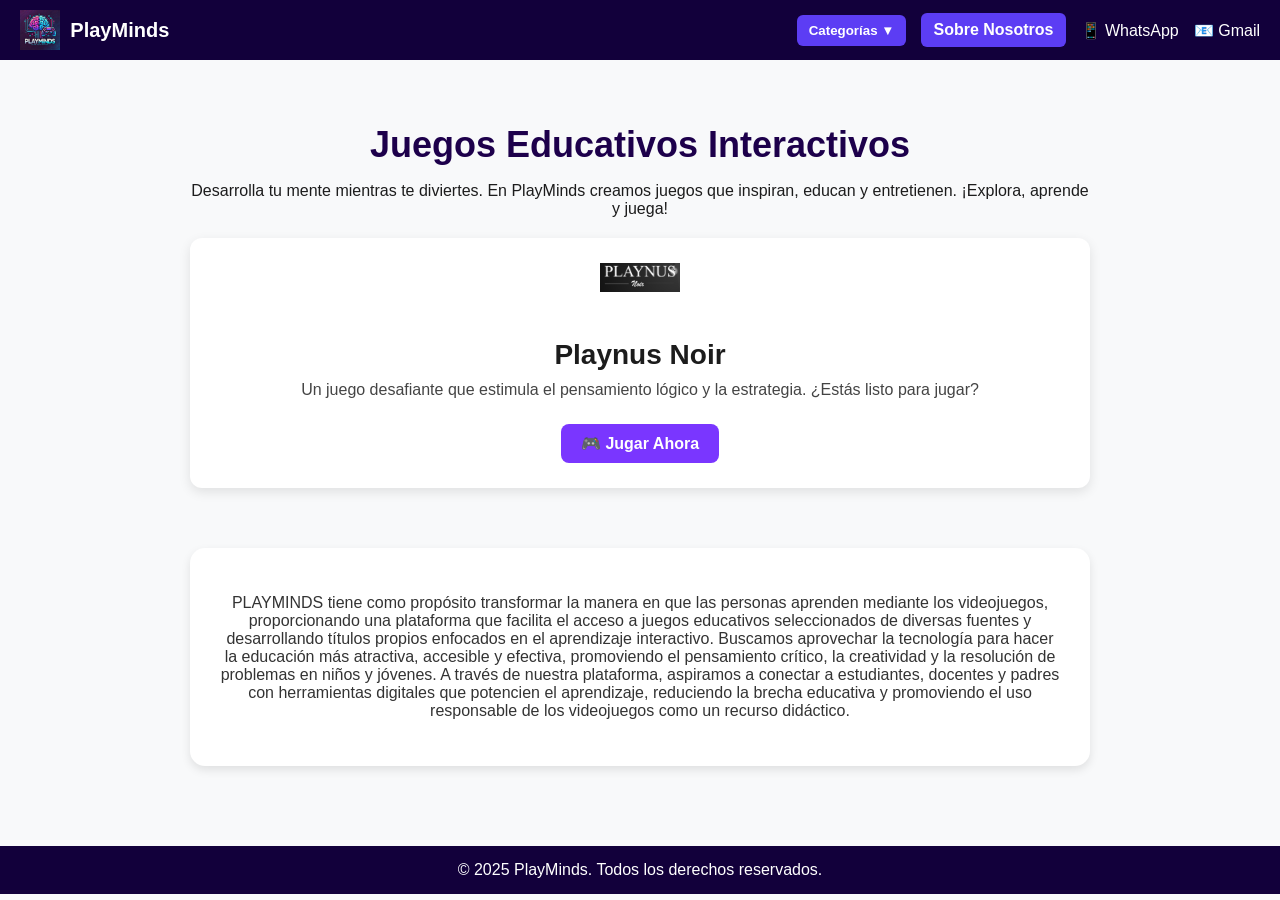
<file: index.html>
<!DOCTYPE html>
<html lang="es">
<head>
  <meta charset="UTF-8" />
  <meta name="viewport" content="width=device-width, initial-scale=1.0"/>
  <title>PlayMinds</title>
  <link rel="stylesheet" href="styles.css" />
</head>
<body>
  <header class="navbar">
    <div class="logo">
      <img src="img/logo.png" alt="PlayMinds Logo" />
      <span>PlayMinds</span>
    </div>
    <div class="nav-buttons">
      <div class="dropdown">
        <button class="btn-categorias">Categorías ▼</button>
        <div class="dropdown-content">
          <a href="#">Historia</a>
          <a href="#">Ortografía</a>
          <a href="#">Matemáticas</a>
        </div>
      </div>
      <a href="sobre-nosotros.html" class="btn-secundario">Sobre Nosotros</a>
      <a href="https://wa.me/" target="_blank">📱 WhatsApp</a>
      <a href="https://mail.google.com/" target="_blank">📧 Gmail</a>
    </div>
  </header>

  <main class="main">
    <center>
    <h1>Juegos Educativos Interactivos</h1>
    <p>Desarrolla tu mente mientras te diviertes. En PlayMinds creamos juegos que inspiran, educan y entretienen. ¡Explora, aprende y juega!</p>
    
</center>
    <section class="card-juego">

      <img src="img/recomendado.png" alt="Juego recomendado"  class="img-relativa"/>
      
      <h2>Playnus Noir</h2>
      <p>Un juego desafiante que estimula el pensamiento lógico y la estrategia. ¿Estás listo para jugar?</p>
      <a href="juego_1/playnus-noir.html" class="btn-jugar">🎮 Jugar Ahora</a>
    </section>

    <section class="descripcion">
      
      <p>
        PLAYMINDS tiene como propósito transformar la manera en que las personas aprenden mediante los videojuegos, proporcionando una plataforma que facilita el acceso a juegos educativos seleccionados de diversas fuentes y desarrollando títulos propios enfocados en el aprendizaje interactivo. Buscamos aprovechar la tecnología para hacer la educación más atractiva, accesible y efectiva, promoviendo el pensamiento crítico, la creatividad y la resolución de problemas en niños y jóvenes. A través de nuestra plataforma, aspiramos a conectar a estudiantes, docentes y padres con herramientas digitales que potencien el aprendizaje, reduciendo la brecha educativa y promoviendo el uso responsable de los videojuegos como un recurso didáctico.
      </p>
    </section>
  </main>

  <footer class="footer">
    © 2025 PlayMinds. Todos los derechos reservados.
  </footer>
</body>
</html>
</file>
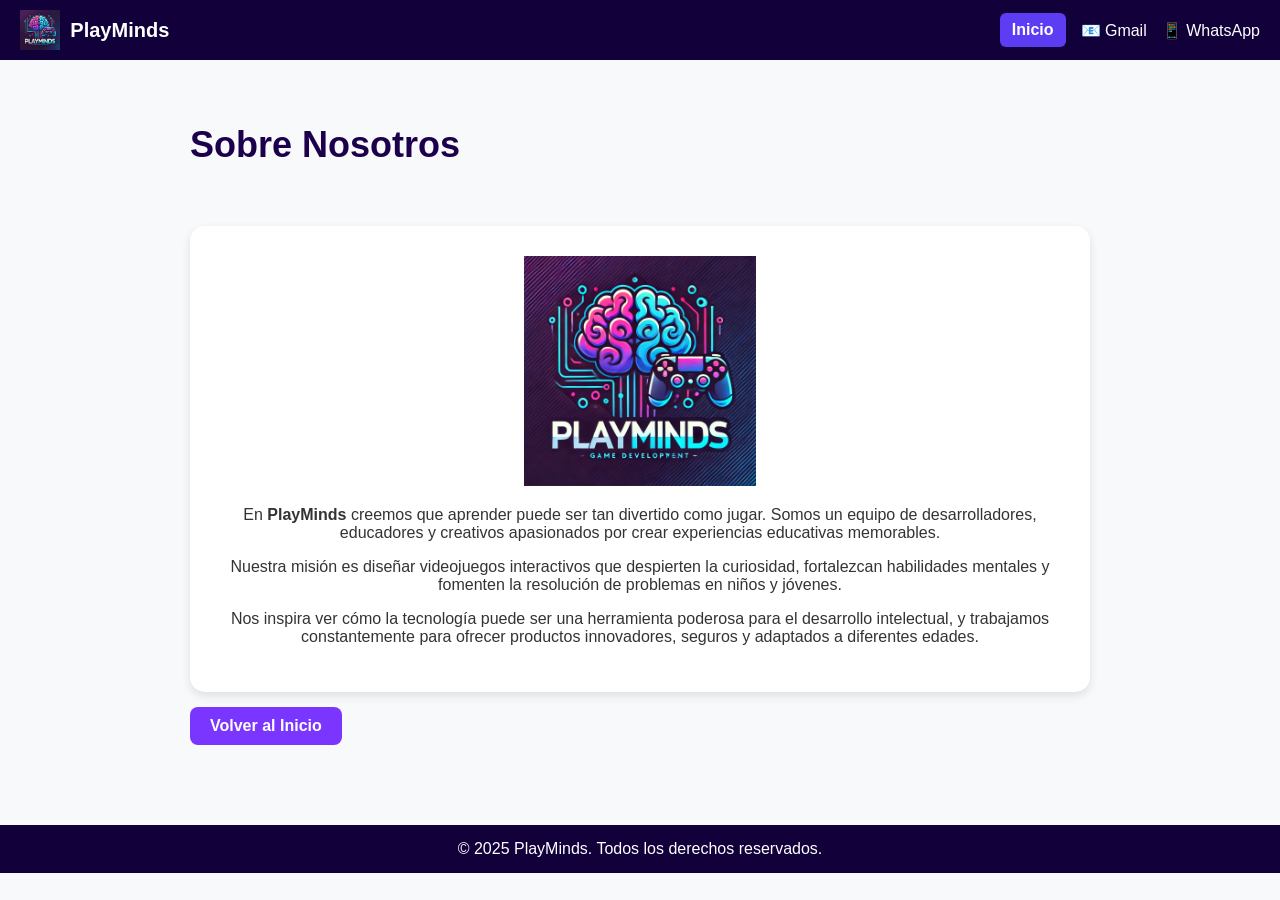
<file: sobre-nosotros.html>
<!DOCTYPE html>
<html lang="es">
<head>
  <meta charset="UTF-8" />
  <meta name="viewport" content="width=device-width, initial-scale=1.0"/>
  <title>Sobre Nosotros - PlayMinds</title>
  <link rel="stylesheet" href="styles.css" />
</head>
<body>
  <header class="navbar">
    <div class="logo">
      <img src="img/logo.png" alt="PlayMinds Logo" />
      <span>PlayMinds</span>
    </div>
    <div class="nav-buttons">
      <a href="index.html" class="btn-secundario">Inicio</a>
      <a href="https://mail.google.com/" target="_blank">📧 Gmail</a>
      <a href="https://wa.me/" target="_blank">📱 WhatsApp</a>
    </div>
  </header>

  <main class="main">
    <h1>Sobre Nosotros</h1>
    <section class="descripcion">
      <img src="img/logo.png" alt="PlayMinds Logo" />
      <p>
        En <strong>PlayMinds</strong> creemos que aprender puede ser tan divertido como jugar. Somos un equipo de desarrolladores, educadores y creativos apasionados por crear experiencias educativas memorables.
      </p>
      <p>
        Nuestra misión es diseñar videojuegos interactivos que despierten la curiosidad, fortalezcan habilidades mentales y fomenten la resolución de problemas en niños y jóvenes. 
      </p>
      <p>
        Nos inspira ver cómo la tecnología puede ser una herramienta poderosa para el desarrollo intelectual, y trabajamos constantemente para ofrecer productos innovadores, seguros y adaptados a diferentes edades.
      </p>
    </section>

    <a href="index.html" class="btn-jugar">Volver al Inicio</a>
  </main>

  <footer class="footer">
    © 2025 PlayMinds. Todos los derechos reservados.
  </footer>
</body>
</html>
</file>
<file: styles.css>
/* General */
body {
  margin: 0;
  font-family: 'Segoe UI', sans-serif;
  background-color: #f8f9fa;
  color: #1c1c1c;
}

a {
  text-decoration: none;
  color: inherit;
}

/* Navbar */
.navbar {
  display: flex;
  justify-content: space-between;
  align-items: center;
  background-color: #12003b;
  padding: 10px 20px;
  color: white;
}

.logo {
  display: flex;
  align-items: center;
  font-weight: bold;
  font-size: 20px;
}

.logo img {
  height: 40px;
  margin-right: 10px;
}

.nav-buttons {
  display: flex;
  gap: 15px;
  align-items: center;
}

.btn-categorias,
.btn-secundario {
  background-color: #5c3df4;
  color: white;
  padding: 8px 12px;
  border: none;
  border-radius: 6px;
  cursor: pointer;
  font-weight: bold;
}

.btn-categorias:hover,
.btn-secundario:hover {
  background-color: #4020d8;
}

/* Dropdown */
.dropdown {
  position: relative;
  display: inline-block;
}

.dropdown-content {
  display: none;
  position: absolute;
  background-color: white;
  min-width: 160px;
  box-shadow: 0px 2px 8px rgba(0,0,0,0.2);
  z-index: 1;
  top: 38px;
  border-radius: 5px;
  overflow: hidden;
}

.dropdown-content a {
  color: #333;
  padding: 10px 16px;
  display: block;
}

.dropdown-content a:hover {
  background-color: #eee;
}

.dropdown:hover .dropdown-content {
  display: block;
}

/* Main */
.main {
  padding: 40px 20px;
  max-width: 900px;
  margin: auto;
}

h1 {
  font-size: 36px;
  color: #1d004b;
  margin-bottom: 10px;
}

h2 {
  font-size: 28px;
  margin-bottom: 10px;
}

/* Card del juego */
.card-juego {
  background: white;
  padding: 25px;
  margin-top: 20px;
  border-radius: 12px;
  box-shadow: 0px 4px 12px rgba(0,0,0,0.1);
  text-align: center;
}

.card-juego img {
  max-width: 80px;
}

.card-juego p {
  margin: 10px 0;
  color: #444;
}

/* Botón principal */
.btn-jugar {
  background-color: #7a36ff;
  color: white;
  padding: 10px 20px;
  border: none;
  border-radius: 8px;
  font-size: 16px;
  font-weight: bold;
  display: inline-block;
  margin-top: 15px;
}

.btn-jugar:hover {
  background-color: #561bd8;
}

/* Sección de descripción */
.descripcion {
  margin-top: 60px;
   background-color: #7a36ff;
  background: #ffffff;
  padding: 30px;
  border-radius: 15px;
  box-shadow: 0px 4px 10px rgba(0, 0, 0, 0.1);
  text-align: center;
  color: #333;
}

/* Footer */
.footer {
  background-color: #12003b;
  color: white;
  text-align: center;
  padding: 15px;
  margin-top: 40px;
}
/* Método 2: tamaño relativo */
    .img-relativa {
      width: 200%;
      height: 200%;
      border: 0px solid green;
      margin-bottom: 20px;
    }
</file>
